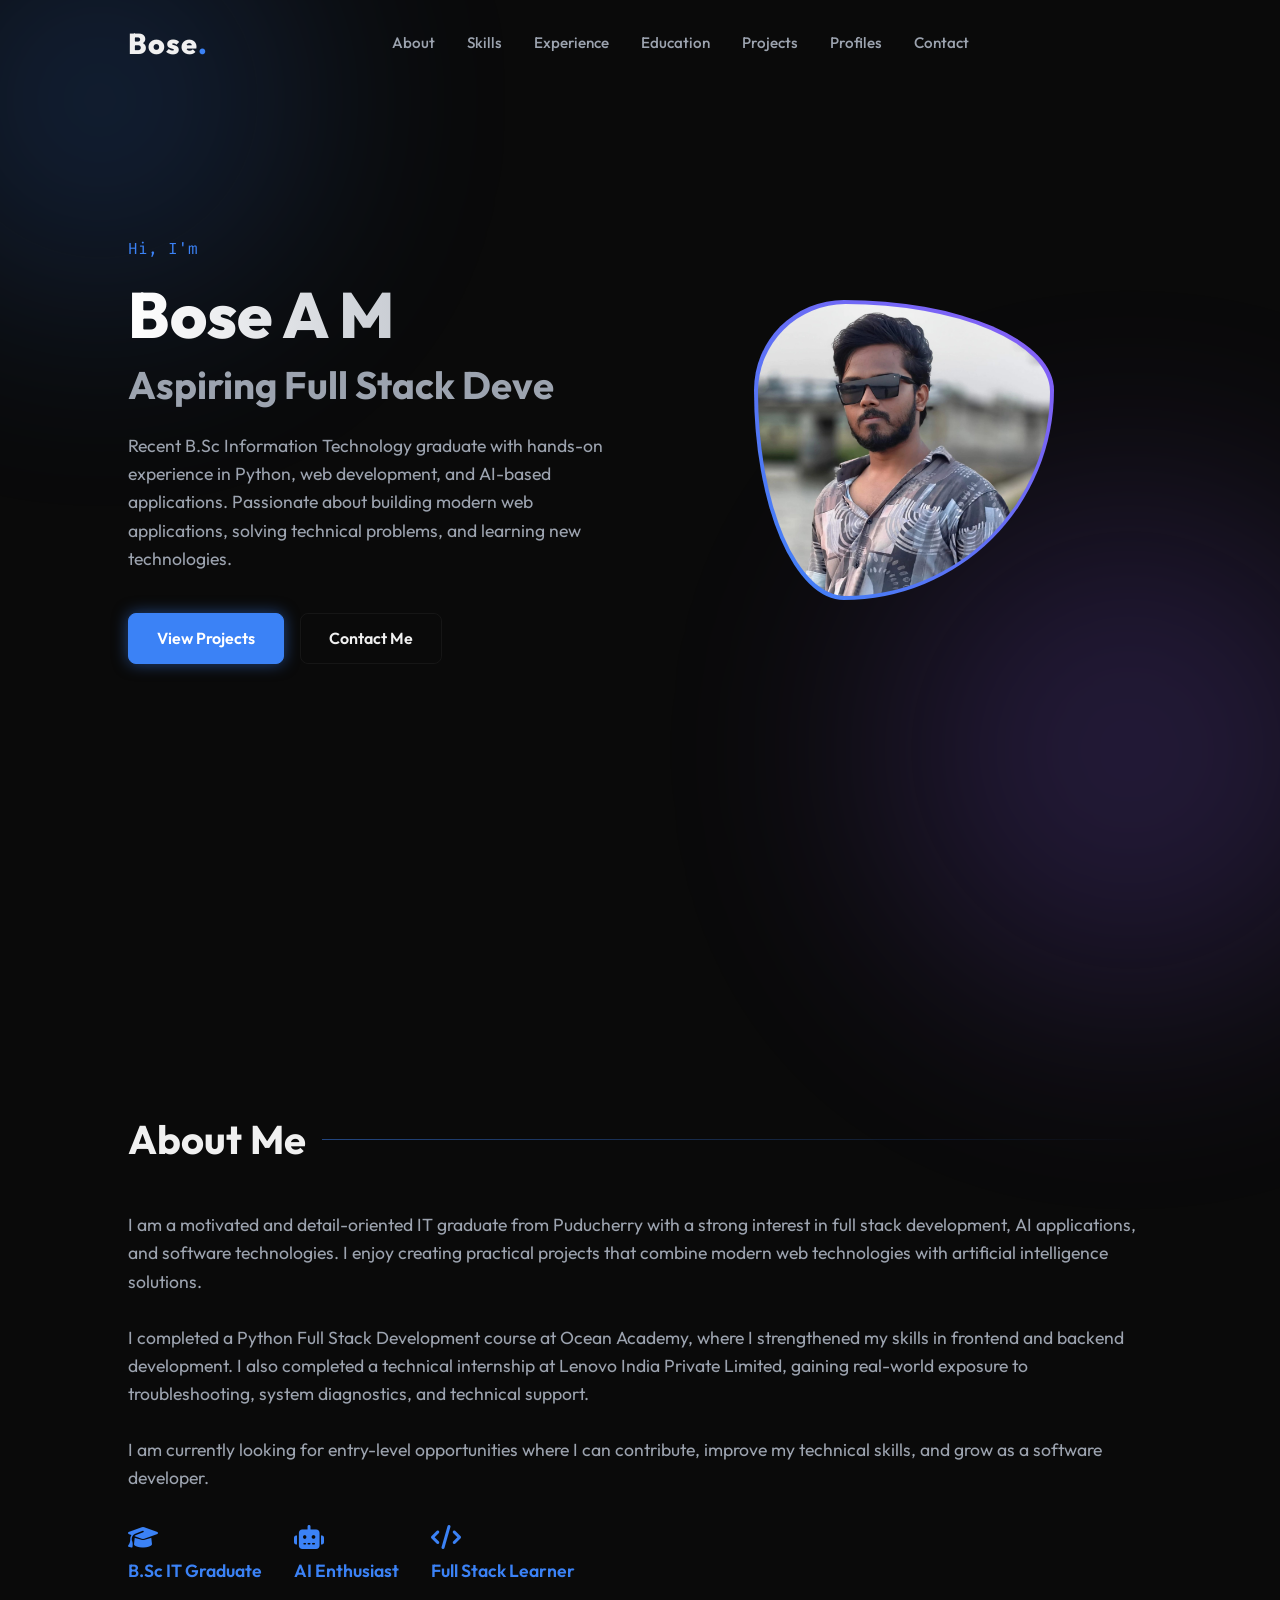
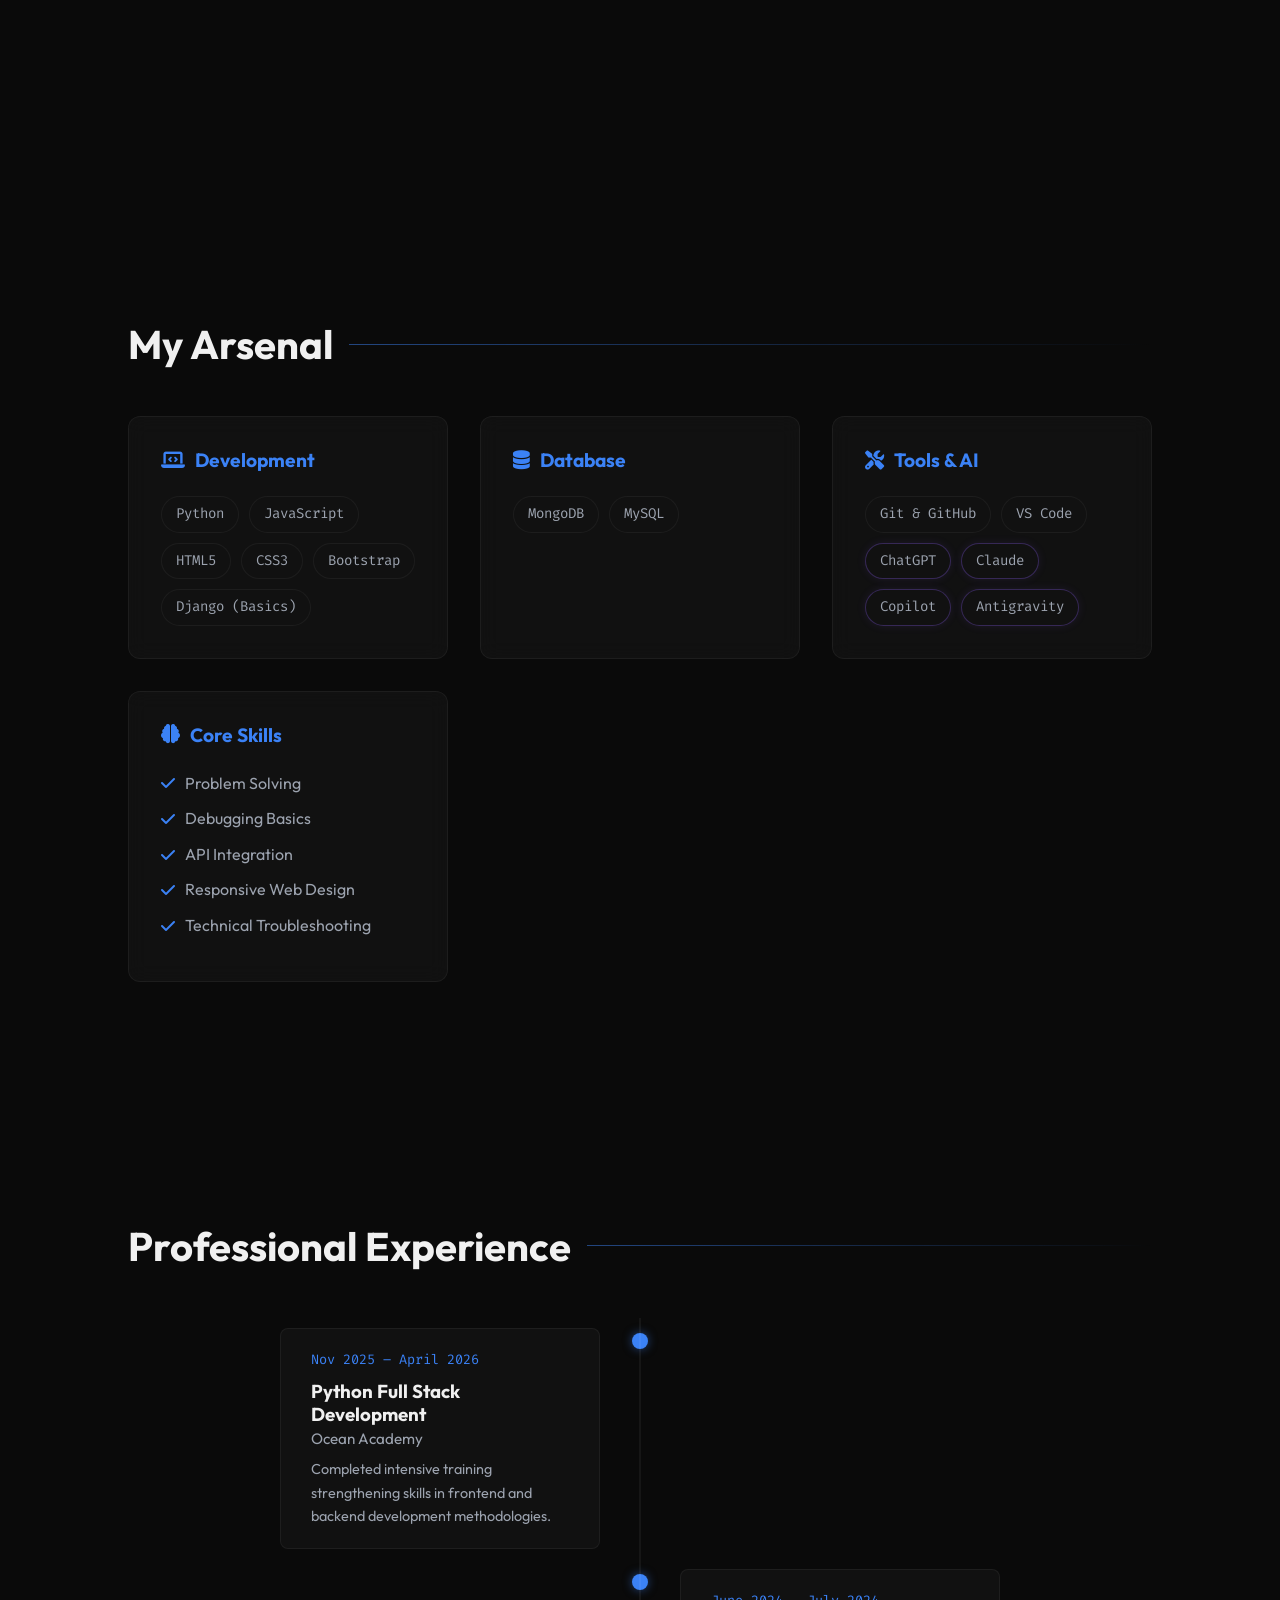
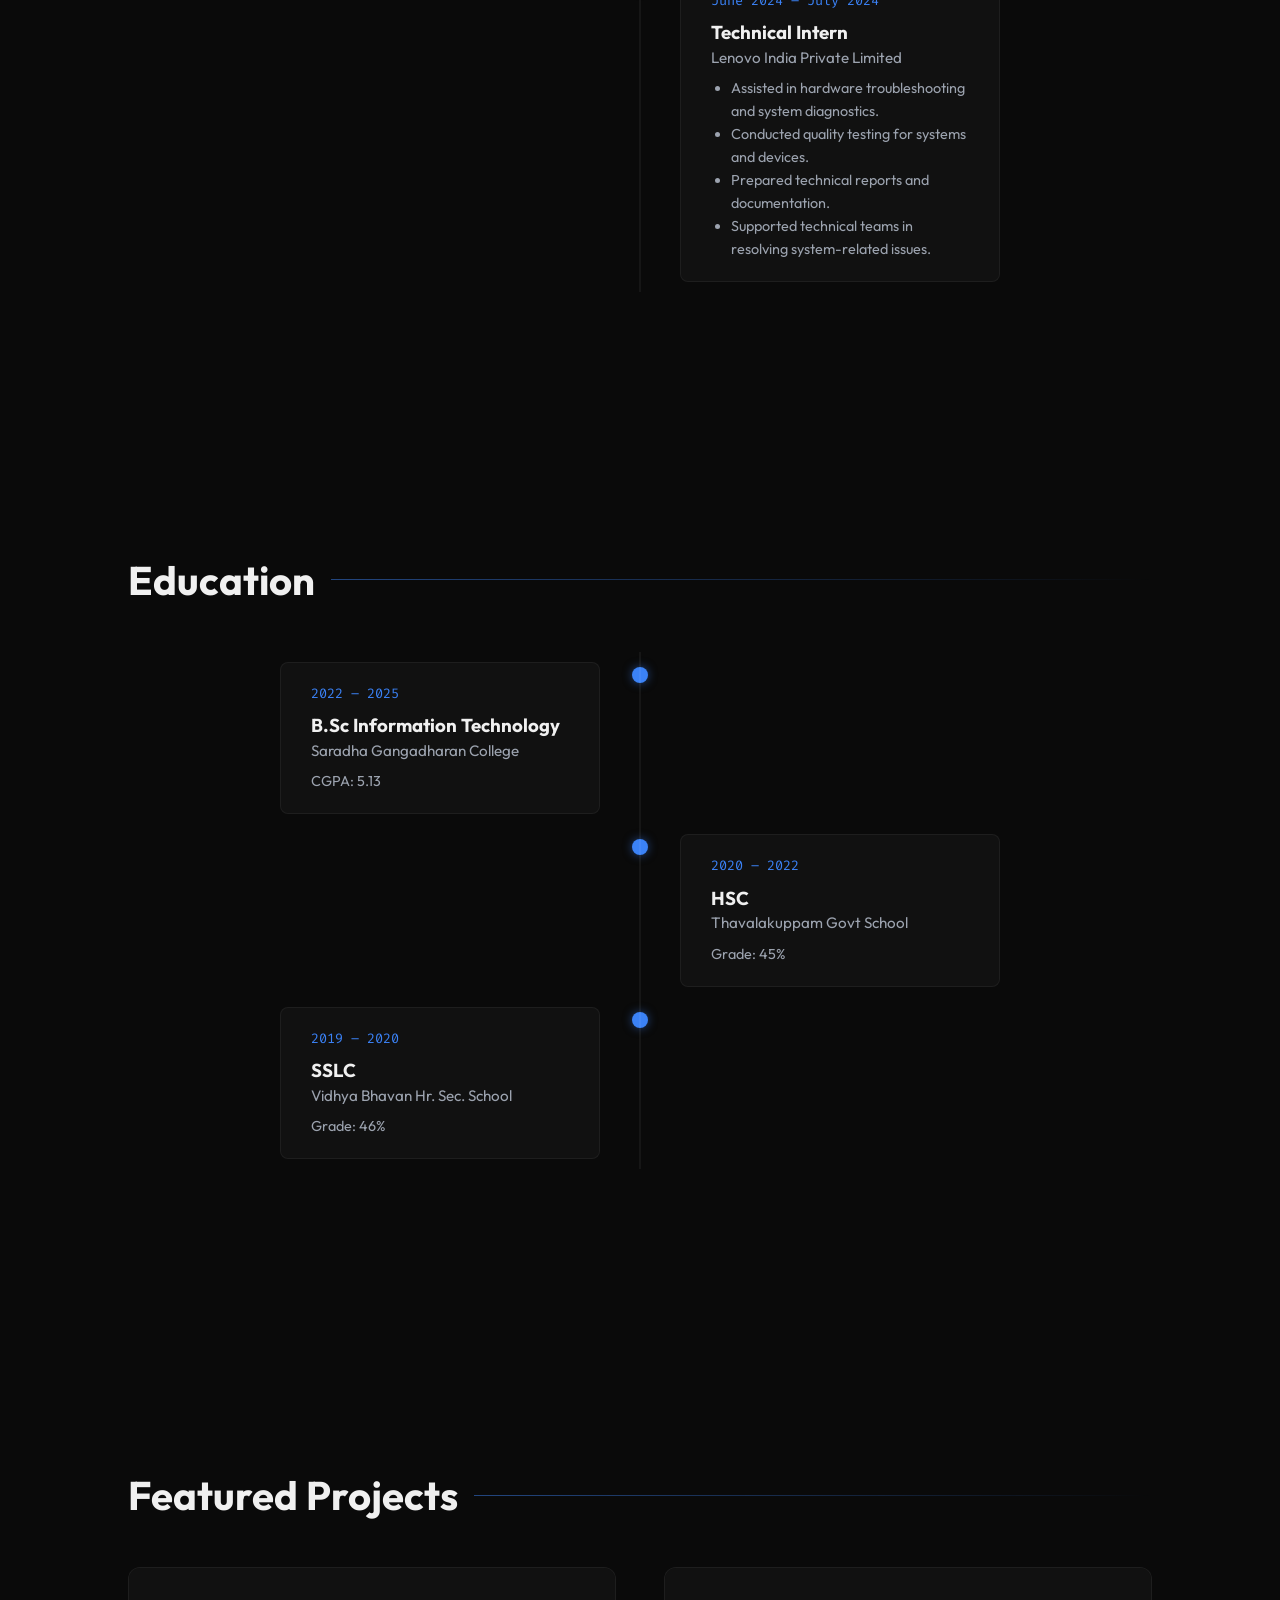
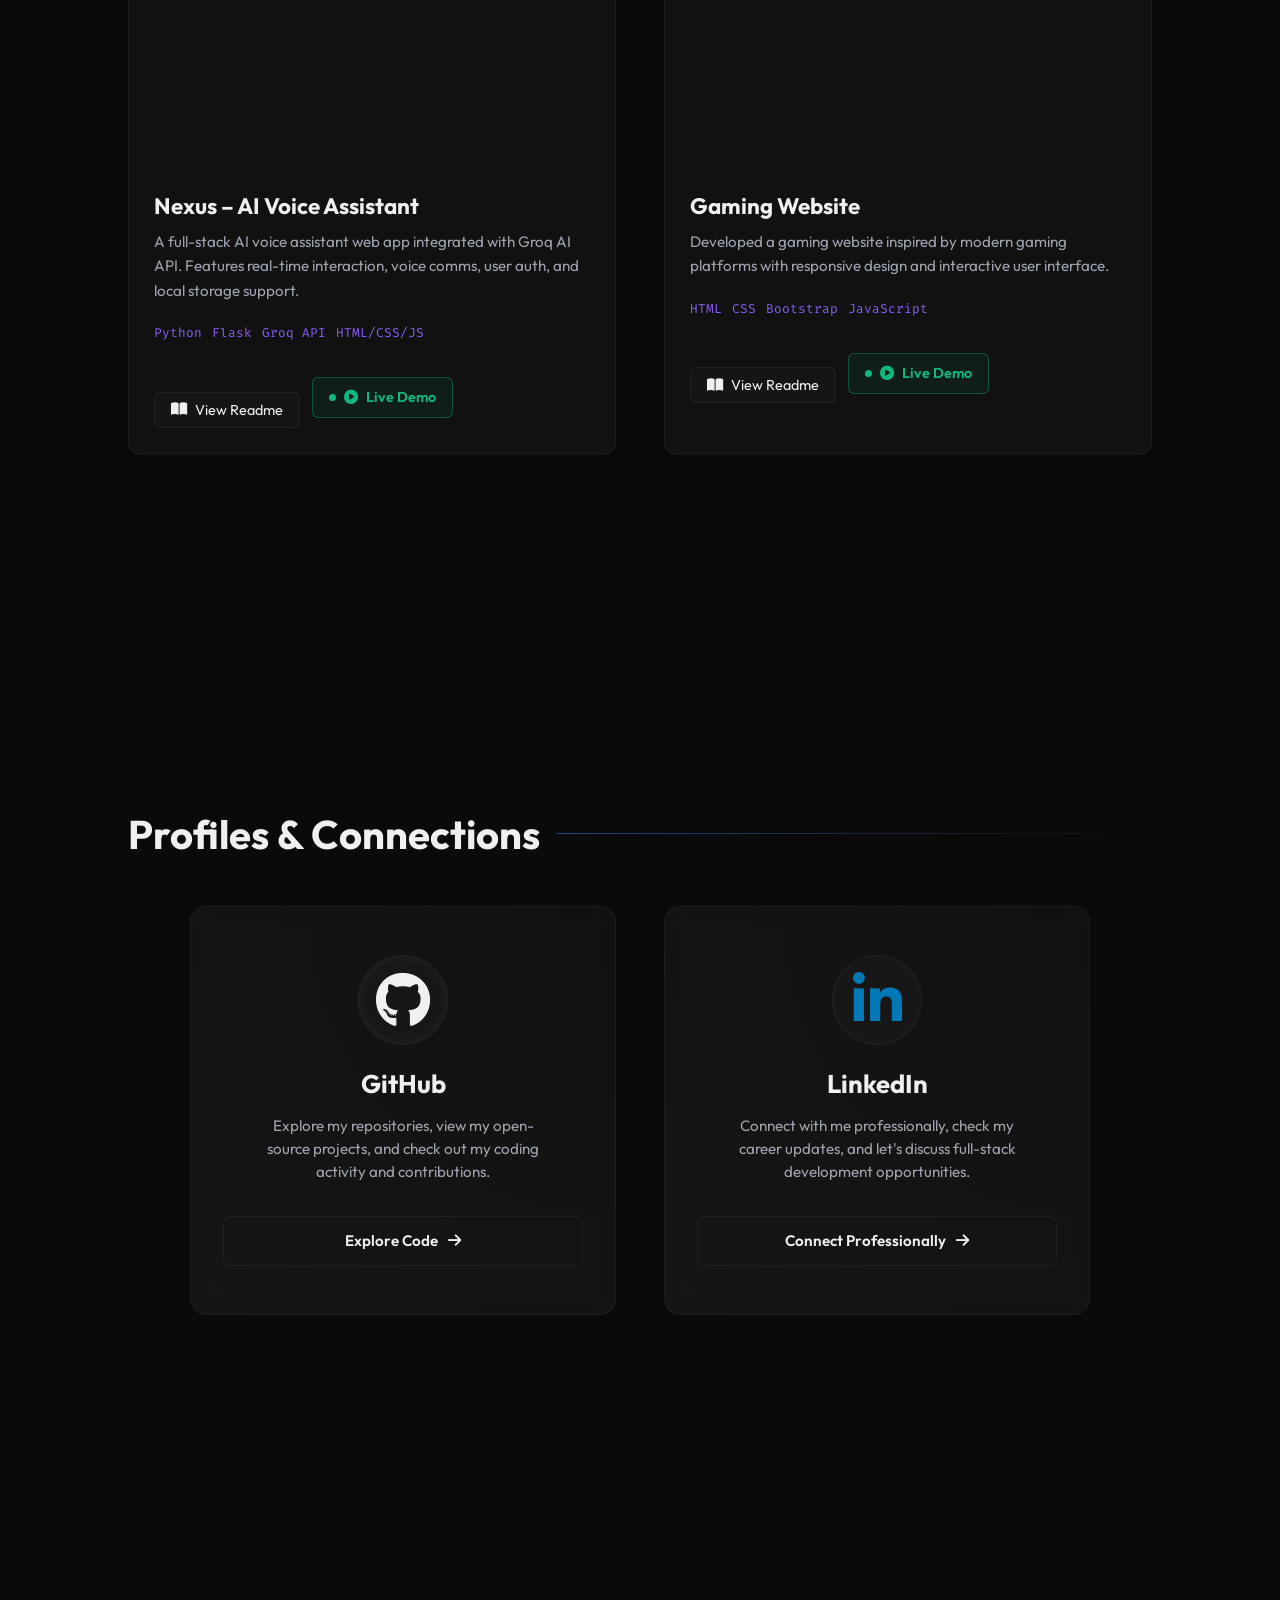
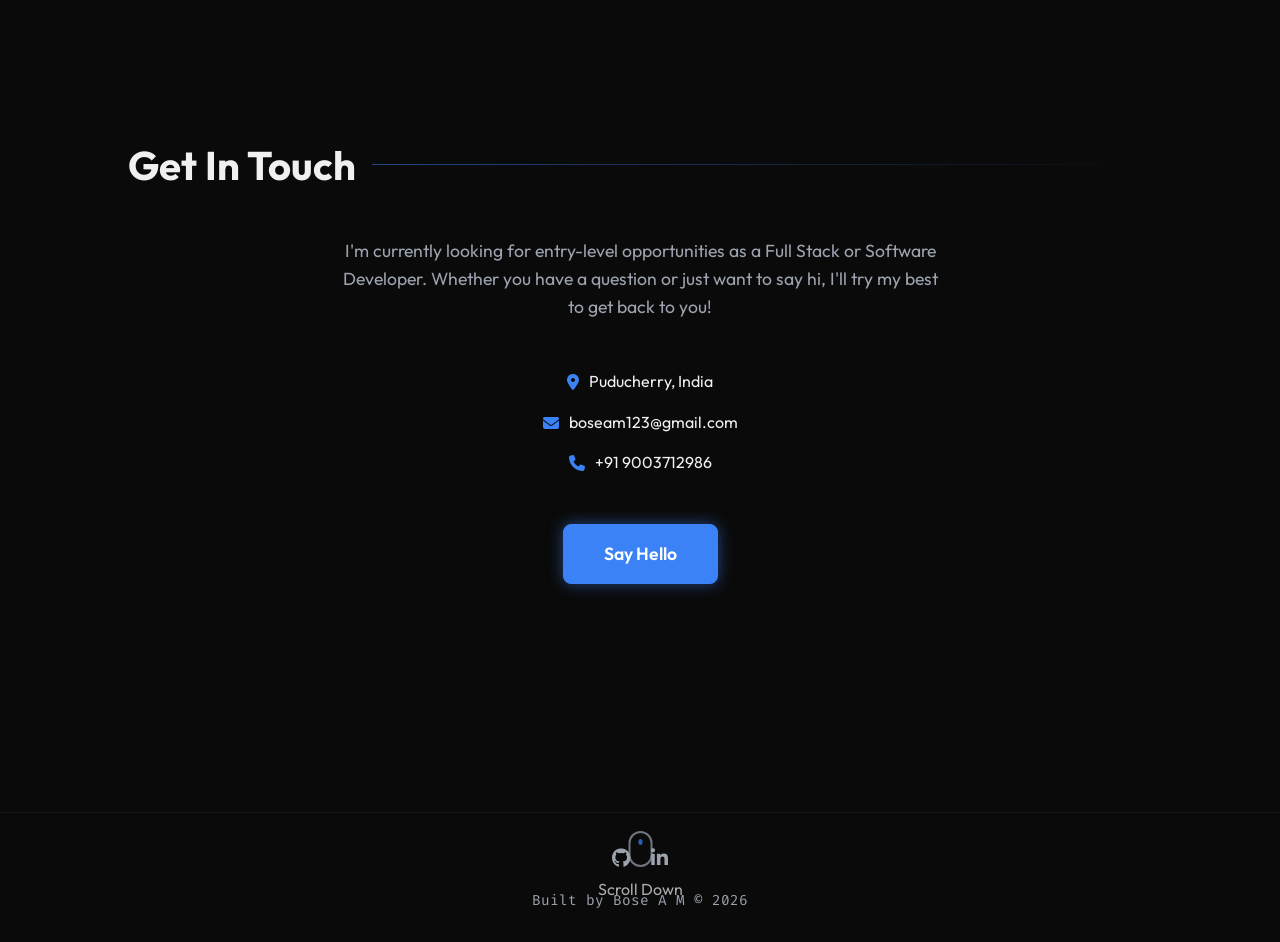
<file: index.html>
<!DOCTYPE html>
<html lang="en">
<head>
    <meta charset="UTF-8">
    <meta name="viewport" content="width=device-width, initial-scale=1.0">
    <title>Bose A M - Full Stack Developer & AI Enthusiast</title>
    <meta name="description" content="Portfolio of Bose A M, an aspiring Full Stack Developer and AI Enthusiast building modern web applications and AI tools.">
    <!-- Google Fonts -->
    <link rel="preconnect" href="https://fonts.googleapis.com">
    <link rel="preconnect" href="https://fonts.gstatic.com" crossorigin>
    <link href="https://fonts.googleapis.com/css2?family=Outfit:wght@300;400;500;700;800&family=Fira+Code:wght@400;500&display=swap" rel="stylesheet">
    <!-- FontAwesome for Icons -->
    <link rel="stylesheet" href="https://cdnjs.cloudflare.com/ajax/libs/font-awesome/6.4.0/css/all.min.css">
    <!-- Custom CSS -->
    <link rel="stylesheet" href="style.css">
</head>
<body>
    <!-- Background Elements -->
    <div class="bg-glow blob-1"></div>
    <div class="bg-glow blob-2"></div>
    
    <!-- Navigation -->
    <nav class="navbar" id="navbar">
        <div class="nav-content">
            <a href="#hero" class="logo">Bose<span>.</span></a>
            <ul class="nav-links">
                <li><a href="#about" class="nav-link">About</a></li>
                <li><a href="#skills" class="nav-link">Skills</a></li>
                <li><a href="#experience" class="nav-link">Experience</a></li>
                <li><a href="#education" class="nav-link">Education</a></li>
                <li><a href="#projects" class="nav-link">Projects</a></li>
                <li><a href="#socials" class="nav-link">Profiles</a></li>
                <li><a href="#contact" class="nav-link">Contact</a></li>
            </ul>
            <div class="hamburger">
                <div class="line1"></div>
                <div class="line2"></div>
                <div class="line3"></div>
            </div>
        </div>
    </nav>

    <main>
        <!-- Hero Section -->
        <section id="hero" class="hero section-spacing">
            <div class="hero-content hidden-initial">
                <p class="greeting">Hi, I'm</p>
                <h1 class="name">Bose A M</h1>
                <h2 class="title">Aspiring <span class="typed-text"></span><span class="cursor">&nbsp;</span></h2>
                <p class="hero-description">
                    Recent B.Sc Information Technology graduate with hands-on experience in Python, web development, and AI-based applications. Passionate about building modern web applications, solving technical problems, and learning new technologies.
                </p>
                <div class="hero-cta">
                    <a href="#projects" class="btn btn-primary">View Projects</a>
                    <a href="#contact" class="btn btn-secondary">Contact Me</a>
                </div>
            </div>
            <div class="hero-image-container hidden-initial right">
                <div class="image-wrapper">
                    <!-- Profile Photo -->
                    <img src="profile.jpg" alt="Bose A M - Full Stack Developer" class="profile-photo" loading="eager">
                </div>
            </div>
            <div class="scroll-indicator">
                <span class="mouse">
                    <span class="wheel"></span>
                </span>
                <p>Scroll Down</p>
            </div>
        </section>

        <!-- About Section -->
        <section id="about" class="about section-spacing">
            <h2 class="section-title hidden-scroll">About Me <span class="line"></span></h2>
            <div class="about-grid">
                <div class="about-text hidden-scroll left">
                    <p>I am a motivated and detail-oriented IT graduate from Puducherry with a strong interest in full stack development, AI applications, and software technologies. I enjoy creating practical projects that combine modern web technologies with artificial intelligence solutions.</p>
                    <br>
                    <p>I completed a Python Full Stack Development course at Ocean Academy, where I strengthened my skills in frontend and backend development. I also completed a technical internship at Lenovo India Private Limited, gaining real-world exposure to troubleshooting, system diagnostics, and technical support.</p>
                    <br>
                    <p>I am currently looking for entry-level opportunities where I can contribute, improve my technical skills, and grow as a software developer.</p>
                    
                    <div class="highlights">
                        <div class="highlight-item">
                            <i class="fa-solid fa-graduation-cap"></i>
                            <span>B.Sc IT Graduate</span>
                        </div>
                        <div class="highlight-item">
                            <i class="fa-solid fa-robot"></i>
                            <span>AI Enthusiast</span>
                        </div>
                        <div class="highlight-item">
                            <i class="fa-solid fa-code"></i>
                            <span>Full Stack Learner</span>
                        </div>
                    </div>
                </div>
            </div>
        </section>

        <!-- Skills Section -->
        <section id="skills" class="skills section-spacing">
            <h2 class="section-title hidden-scroll">My Arsenal <span class="line"></span></h2>
            <div class="skills-container">
                <!-- Programming & Web Tech -->
                <div class="skill-category hidden-scroll stagger-1">
                    <h3><i class="fa-solid fa-laptop-code"></i> Development</h3>
                    <div class="skill-tags">
                        <span class="skill-tag">Python</span>
                        <span class="skill-tag">JavaScript</span>
                        <span class="skill-tag">HTML5</span>
                        <span class="skill-tag">CSS3</span>
                        <span class="skill-tag">Bootstrap</span>
                        <span class="skill-tag">Django (Basics)</span>
                    </div>
                </div>
                <!-- Database -->
                <div class="skill-category hidden-scroll stagger-2">
                    <h3><i class="fa-solid fa-database"></i> Database</h3>
                    <div class="skill-tags">
                        <span class="skill-tag">MongoDB</span>
                        <span class="skill-tag">MySQL</span>
                    </div>
                </div>
                <!-- Tools & AI -->
                <div class="skill-category hidden-scroll stagger-3">
                    <h3><i class="fa-solid fa-screwdriver-wrench"></i> Tools & AI</h3>
                    <div class="skill-tags">
                        <span class="skill-tag">Git & GitHub</span>
                        <span class="skill-tag">VS Code</span>
                        <span class="skill-tag glow">ChatGPT</span>
                        <span class="skill-tag glow">Claude</span>
                        <span class="skill-tag glow">Copilot</span>
                        <span class="skill-tag glow">Antigravity</span>
                    </div>
                </div>
                <!-- Core Skills -->
                <div class="skill-category hidden-scroll stagger-4">
                    <h3><i class="fa-solid fa-brain"></i> Core Skills</h3>
                    <ul class="core-skills-list">
                        <li><i class="fa-solid fa-check text-primary"></i> Problem Solving</li>
                        <li><i class="fa-solid fa-check text-primary"></i> Debugging Basics</li>
                        <li><i class="fa-solid fa-check text-primary"></i> API Integration</li>
                        <li><i class="fa-solid fa-check text-primary"></i> Responsive Web Design</li>
                        <li><i class="fa-solid fa-check text-primary"></i> Technical Troubleshooting</li>
                    </ul>
                </div>
            </div>
        </section>

        <!-- Experience Section -->
        <section id="experience" class="timeline-section section-spacing">
            <h2 class="section-title hidden-scroll">Professional Experience <span class="line"></span></h2>
            <div class="timeline">
                
                <div class="timeline-item hidden-scroll left">
                    <div class="timeline-dot"></div>
                    <div class="timeline-content">
                        <span class="timeline-date">Nov 2025 – April 2026</span>
                        <h3>Python Full Stack Development</h3>
                        <h4>Ocean Academy</h4>
                        <p>Completed intensive training strengthening skills in frontend and backend development methodologies.</p>
                    </div>
                </div>

                <div class="timeline-item hidden-scroll right">
                    <div class="timeline-dot"></div>
                    <div class="timeline-content">
                        <span class="timeline-date">June 2024 – July 2024</span>
                        <h3>Technical Intern</h3>
                        <h4>Lenovo India Private Limited</h4>
                        <ul>
                            <li>Assisted in hardware troubleshooting and system diagnostics.</li>
                            <li>Conducted quality testing for systems and devices.</li>
                            <li>Prepared technical reports and documentation.</li>
                            <li>Supported technical teams in resolving system-related issues.</li>
                        </ul>
                    </div>
                </div>

            </div>
        </section>

        <!-- Education Section -->
        <section id="education" class="timeline-section section-spacing">
            <h2 class="section-title hidden-scroll">Education <span class="line"></span></h2>
            <div class="timeline">
                
                <div class="timeline-item hidden-scroll left">
                    <div class="timeline-dot"></div>
                    <div class="timeline-content">
                        <span class="timeline-date">2022 – 2025</span>
                        <h3>B.Sc Information Technology</h3>
                        <h4>Saradha Gangadharan College</h4>
                        <p>CGPA: 5.13</p>
                    </div>
                </div>

                <div class="timeline-item hidden-scroll right">
                    <div class="timeline-dot"></div>
                    <div class="timeline-content">
                        <span class="timeline-date">2020 – 2022</span>
                        <h3>HSC</h3>
                        <h4>Thavalakuppam Govt School</h4>
                        <p>Grade: 45%</p>
                    </div>
                </div>

                <div class="timeline-item hidden-scroll left">
                    <div class="timeline-dot"></div>
                    <div class="timeline-content">
                        <span class="timeline-date">2019 – 2020</span>
                        <h3>SSLC</h3>
                        <h4>Vidhya Bhavan Hr. Sec. School</h4>
                        <p>Grade: 46%</p>
                    </div>
                </div>

            </div>
        </section>

        <!-- Projects Section -->
        <section id="projects" class="projects section-spacing">
            <h2 class="section-title hidden-scroll">Featured Projects <span class="line"></span></h2>
            <div class="projects-grid">
                
                <!-- Nexus Project -->
                <div class="project-card hidden-scroll bottom">
                    <div class="project-image nexus-bg">
                        <div class="project-overlay">
                            <div class="project-links">
                                <a href="https://github.com/bose123-dark" target="_blank" rel="noopener noreferrer" class="icon-link" title="GitHub"><i class="fa-brands fa-github"></i></a>
                                <a href="https://ai-new-project.onrender.com/" target="_blank" rel="noopener noreferrer" class="icon-link" title="Live Demo"><i class="fa-solid fa-external-link-alt"></i></a>
                            </div>
                        </div>
                    </div>
                    <div class="project-info">
                        <h3>Nexus – AI Voice Assistant</h3>
                        <p class="project-desc">A full-stack AI voice assistant web app integrated with Groq AI API. Features real-time interaction, voice comms, user auth, and local storage support.</p>
                        <div class="project-tech">
                            <span>Python</span><span>Flask</span><span>Groq API</span><span>HTML/CSS/JS</span>
                        </div>
                        <div class="project-actions">
                            <button class="readme-btn" data-project="nexus">
                                <i class="fa-solid fa-book-open"></i> View Readme
                            </button>
                            <a href="https://ai-new-project.onrender.com/" target="_blank" rel="noopener noreferrer" class="live-demo-btn">
                                <i class="fa-solid fa-circle-play"></i> Live Demo
                            </a>
                        </div>
                    </div>
                </div>

                <!-- Gaming Website Project -->
                <div class="project-card hidden-scroll bottom stagger-1">
                    <div class="project-image gaming-bg">
                        <div class="project-overlay">
                            <div class="project-links">
                                <a href="https://github.com/bose123-dark" target="_blank" rel="noopener noreferrer" class="icon-link" title="GitHub"><i class="fa-brands fa-github"></i></a>
                                <a href="https://gaming-website-kt4g.onrender.com" target="_blank" rel="noopener noreferrer" class="icon-link" title="Live Demo"><i class="fa-solid fa-external-link-alt"></i></a>
                            </div>
                        </div>
                    </div>
                    <div class="project-info">
                        <h3>Gaming Website</h3>
                        <p class="project-desc">Developed a gaming website inspired by modern gaming platforms with responsive design and interactive user interface.</p>
                        <div class="project-tech">
                            <span>HTML</span><span>CSS</span><span>Bootstrap</span><span>JavaScript</span>
                        </div>
                        <div class="project-actions">
                            <button class="readme-btn" data-project="gaming">
                                <i class="fa-solid fa-book-open"></i> View Readme
                            </button>
                            <a href="https://gaming-website-kt4g.onrender.com" target="_blank" rel="noopener noreferrer" class="live-demo-btn">
                                <i class="fa-solid fa-circle-play"></i> Live Demo
                            </a>
                        </div>
                    </div>
                </div>

            </div>
        </section>

        <!-- Profiles Section -->
        <section id="socials" class="socials-section section-spacing">
            <h2 class="section-title hidden-scroll">Profiles & Connections <span class="line"></span></h2>
            <div class="socials-grid">
                
                <!-- GitHub Card -->
                <div class="social-card hidden-scroll left">
                    <div class="social-icon github-icon">
                        <i class="fa-brands fa-github"></i>
                    </div>
                    <h3>GitHub</h3>
                    <p class="social-desc">Explore my repositories, view my open-source projects, and check out my coding activity and contributions.</p>
                    <a href="https://github.com/bose123-dark" target="_blank" rel="noopener noreferrer" class="btn social-btn github-btn">
                        Explore Code <i class="fa-solid fa-arrow-right"></i>
                    </a>
                </div>

                <!-- LinkedIn Card -->
                <div class="social-card hidden-scroll right">
                    <div class="social-icon linkedin-icon">
                        <i class="fa-brands fa-linkedin-in"></i>
                    </div>
                    <h3>LinkedIn</h3>
                    <p class="social-desc">Connect with me professionally, check my career updates, and let's discuss full-stack development opportunities.</p>
                    <a href="https://linkedin.com/in/boseam" target="_blank" rel="noopener noreferrer" class="btn social-btn linkedin-btn">
                        Connect Professionally <i class="fa-solid fa-arrow-right"></i>
                    </a>
                </div>

            </div>
        </section>

        <!-- Contact Section -->
        <section id="contact" class="contact section-spacing">
            <h2 class="section-title hidden-scroll">Get In Touch <span class="line"></span></h2>
            <div class="contact-container hidden-scroll">
                <p class="contact-text">I'm currently looking for entry-level opportunities as a Full Stack or Software Developer. Whether you have a question or just want to say hi, I'll try my best to get back to you!</p>
                
                <div class="contact-info">
                    <div class="contact-item">
                        <i class="fa-solid fa-location-dot"></i>
                        <span>Puducherry, India</span>
                    </div>
                    <div class="contact-item">
                        <i class="fa-solid fa-envelope"></i>
                        <a href="mailto:boseam123@gmail.com">boseam123@gmail.com</a>
                    </div>
                    <div class="contact-item">
                        <i class="fa-solid fa-phone"></i>
                        <a href="tel:+919003712986">+91 9003712986</a>
                    </div>
                </div>

                <a href="mailto:boseam123@gmail.com" class="btn btn-primary contact-btn">Say Hello</a>
            </div>
        </section>
    </main>

    <footer>
        <div class="social-links">
            <a href="https://github.com/bose123-dark" target="_blank" rel="noopener noreferrer"><i class="fa-brands fa-github"></i></a>
            <a href="https://linkedin.com/in/boseam" target="_blank" rel="noopener noreferrer"><i class="fa-brands fa-linkedin-in"></i></a>
        </div>
        <p>Built by Bose A M &copy; 2026</p>
    </footer>

    <!-- README Modal Popup -->
    <div class="modal-overlay" id="readme-modal">
        <div class="modal-container">
            <button class="modal-close" id="modal-close-btn" aria-label="Close modal"><i class="fa-solid fa-xmark"></i></button>
            <div class="modal-body" id="modal-body-content">
                <!-- Content will be injected dynamically -->
            </div>
        </div>
    </div>

    <script src="script.js"></script>
</body>
</html>
</file>
<file: style.css>
/* =====================
   CSS Variables & Reset
   ===================== */
:root {
    /* Colors */
    --bg-color: #0a0a0a;
    --bg-alt: #111111;
    --text-main: #f0f0f0;
    --text-muted: #9ca3af;
    --primary: #3b82f6; /* Blue */
    --primary-glow: rgba(59, 130, 246, 0.5);
    --secondary: #8b5cf6; /* Purple */
    --secondary-glow: rgba(139, 92, 246, 0.5);
    --glass-bg: rgba(255, 255, 255, 0.03);
    --glass-border: rgba(255, 255, 255, 0.05);
    
    /* Typography */
    --font-sans: 'Outfit', sans-serif;
    --font-mono: 'Fira Code', monospace;
    
    /* Spacing */
    --section-padding: 100px 0;
}

* {
    margin: 0;
    padding: 0;
    box-sizing: border-box;
}

html {
    scroll-behavior: smooth;
    /* Hide scrollbar for clean look, optional */
    scrollbar-width: thin;
    scrollbar-color: var(--primary) var(--bg-color);
}

body {
    font-family: var(--font-sans);
    background-color: var(--bg-color);
    color: var(--text-main);
    line-height: 1.6;
    overflow-x: hidden;
    position: relative;
}

/* Background Blobs for depth */
.bg-glow {
    position: fixed;
    border-radius: 50%;
    filter: blur(120px);
    z-index: -1;
    opacity: 0.4;
    animation: float 20s infinite ease-in-out;
}

.blob-1 {
    width: 400px;
    height: 400px;
    background: var(--primary-glow);
    top: -100px;
    left: -100px;
}

.blob-2 {
    width: 500px;
    height: 500px;
    background: var(--secondary-glow);
    bottom: -100px;
    right: -100px;
    animation-delay: -5s;
}

@keyframes float {
    0%, 100% { transform: translate(0, 0); }
    33% { transform: translate(30px, -50px); }
    66% { transform: translate(-20px, 20px); }
}

/* =====================
   Typography & Utilities
   ===================== */
h1, h2, h3, h4 {
    line-height: 1.2;
}

.text-primary {
    color: var(--primary);
}

.section-spacing {
    min-height: 100vh;
    padding: 120px 10%;
    display: flex;
    flex-direction: column;
    justify-content: center;
}

.section-title {
    font-size: 2.5rem;
    margin-bottom: 3rem;
    display: flex;
    align-items: center;
    gap: 1rem;
}

.section-title .line {
    flex: 1;
    height: 1px;
    background: linear-gradient(90deg, var(--primary) 0%, transparent 100%);
    opacity: 0.5;
}

/* =====================
   Navigation
   ===================== */
.navbar {
    position: fixed;
    top: 0;
    width: 100%;
    padding: 20px 10%;
    z-index: 100;
    transition: all 0.3s ease;
    background: transparent;
}

.navbar.scrolled {
    background: rgba(10, 10, 10, 0.8);
    backdrop-filter: blur(10px);
    border-bottom: 1px solid var(--glass-border);
    padding: 15px 10%;
}

.nav-content {
    display: flex;
    justify-content: space-between;
    align-items: center;
}

.logo {
    font-size: 1.8rem;
    font-weight: 800;
    color: var(--text-main);
    text-decoration: none;
    letter-spacing: 1px;
}

.logo span {
    color: var(--primary);
}

.nav-links {
    display: flex;
    list-style: none;
    gap: 2rem;
}

.nav-link {
    color: var(--text-muted);
    text-decoration: none;
    font-size: 0.95rem;
    font-weight: 500;
    transition: color 0.3s ease;
    position: relative;
}

.nav-link:hover, .nav-link.active {
    color: var(--primary);
}

.nav-link::after {
    content: '';
    position: absolute;
    width: 0;
    height: 2px;
    bottom: -5px;
    left: 0;
    background-color: var(--primary);
    transition: width 0.3s ease;
}

.nav-link:hover::after, .nav-link.active::after {
    width: 100%;
}

/* =====================
   Buttons
   ===================== */
.btn {
    padding: 12px 28px;
    border-radius: 8px;
    font-weight: 600;
    text-decoration: none;
    transition: all 0.3s ease;
    display: inline-block;
    cursor: pointer;
    font-family: var(--font-sans);
}

.btn-primary {
    background: var(--primary);
    color: #fff;
    border: 1px solid var(--primary);
    box-shadow: 0 0 15px var(--primary-glow);
}

.btn-primary:hover {
    background: transparent;
    box-shadow: 0 0 25px var(--primary-glow);
}

.btn-secondary {
    background: transparent;
    color: var(--text-main);
    border: 1px solid var(--glass-border);
}

.btn-secondary:hover {
    border-color: var(--text-main);
    background: var(--glass-bg);
}

/* =====================
   Hero Section
   ===================== */
.hero {
    flex-direction: row;
    align-items: center;
    justify-content: space-between;
    gap: 2rem;
}

.hero-content {
    flex: 1;
    max-width: 600px;
}

.greeting {
    color: var(--primary);
    font-family: var(--font-mono);
    margin-bottom: 1rem;
}

.name {
    font-size: clamp(3rem, 5vw, 5rem);
    font-weight: 800;
    margin-bottom: 0.5rem;
    background: linear-gradient(to right, #fff, #9ca3af);
    -webkit-background-clip: text;
    -webkit-text-fill-color: transparent;
}

.title {
    font-size: clamp(1.5rem, 3vw, 2.5rem);
    color: var(--text-muted);
    margin-bottom: 1.5rem;
}

.hero-description {
    color: var(--text-muted);
    margin-bottom: 2.5rem;
    font-size: 1.1rem;
    max-width: 500px;
}

.hero-cta {
    display: flex;
    gap: 1rem;
}

.hero-image-container {
    flex: 1;
    display: flex;
    justify-content: center;
}

.image-wrapper {
    width: 300px;
    height: 300px;
    border-radius: 30% 70% 70% 30% / 30% 30% 70% 70%;
    background: linear-gradient(45deg, var(--primary), var(--secondary));
    padding: 4px;
    animation: morph 8s ease-in-out infinite;
}

@keyframes morph {
    0% { border-radius: 30% 70% 70% 30% / 30% 30% 70% 70%; }
    50% { border-radius: 70% 30% 30% 70% / 70% 70% 30% 30%; }
    100% { border-radius: 30% 70% 70% 30% / 30% 30% 70% 70%; }
}

.placeholder-img {
    width: 100%;
    height: 100%;
    background-color: var(--bg-alt);
    border-radius: inherit;
    display: flex;
    align-items: center;
    justify-content: center;
    font-size: 5rem;
    color: var(--text-muted);
}

.profile-photo {
    width: 100%;
    height: 100%;
    border-radius: inherit;
    object-fit: cover;
    object-position: center top;
    display: block;
    transition: transform 0.5s ease, filter 0.5s ease;
    filter: brightness(0.95) contrast(1.05);
}

.image-wrapper:hover .profile-photo {
    transform: scale(1.05);
    filter: brightness(1.08) contrast(1.08) saturate(1.1);
}

/* Scroll Indicator */
.scroll-indicator {
    position: absolute;
    bottom: 40px;
    left: 50%;
    transform: translateX(-50%);
    display: flex;
    flex-direction: column;
    align-items: center;
    gap: 10px;
    opacity: 0.7;
    animation: bounce 2s infinite;
}

.mouse {
    width: 24px;
    height: 36px;
    border: 2px solid var(--text-muted);
    border-radius: 12px;
    position: relative;
}

.wheel {
    width: 4px;
    height: 6px;
    background: var(--primary);
    border-radius: 2px;
    position: absolute;
    top: 6px;
    left: 50%;
    transform: translateX(-50%);
    animation: scroll 1.5s infinite;
}

@keyframes scroll {
    0% { top: 6px; opacity: 1; }
    100% { top: 18px; opacity: 0; }
}

@keyframes bounce {
    0%, 20%, 50%, 80%, 100% { transform: translateY(0) translateX(-50%); }
    40% { transform: translateY(-10px) translateX(-50%); }
    60% { transform: translateY(-5px) translateX(-50%); }
}

/* =====================
   Scroll Animations Classes
   ===================== */
.hidden-scroll {
    opacity: 0;
    transition: all 0.8s cubic-bezier(0.17, 0.55, 0.55, 1);
}

.hidden-initial {
    opacity: 0;
    transition: all 1s cubic-bezier(0.17, 0.55, 0.55, 1);
}

.show-scroll {
    opacity: 1;
    transform: translate(0, 0) scale(1) !important;
}

.bottom { transform: translateY(50px); }
.left { transform: translateX(-50px); }
.right { transform: translateX(50px); }
.scale { transform: scale(0.9); }

.stagger-1 { transition-delay: 100ms; }
.stagger-2 { transition-delay: 200ms; }
.stagger-3 { transition-delay: 300ms; }
.stagger-4 { transition-delay: 400ms; }


/* =====================
   About Section
   ===================== */
.about-grid {
    display: flex;
    gap: 4rem;
}

.about-text {
    flex: 1;
    font-size: 1.1rem;
    color: var(--text-muted);
}

.highlights {
    display: flex;
    gap: 2rem;
    margin-top: 2rem;
}

.highlight-item {
    display: flex;
    flex-direction: column;
    gap: 0.5rem;
    color: var(--primary);
    font-weight: 600;
}

.highlight-item i {
    font-size: 1.5rem;
}

/* =====================
   Skills Section
   ===================== */
.skills-container {
    display: grid;
    grid-template-columns: repeat(auto-fit, minmax(250px, 1fr));
    gap: 2rem;
}

.skill-category {
    background: var(--glass-bg);
    border: 1px solid var(--glass-border);
    border-radius: 12px;
    padding: 2rem;
    backdrop-filter: blur(10px);
    transition: transform 0.35s ease, box-shadow 0.35s ease, border-color 0.35s ease;
    position: relative;
    overflow: hidden;
}

/* Sheen sweep on card hover */
.skill-category::before {
    content: '';
    position: absolute;
    top: -60%;
    left: -60%;
    width: 220%;
    height: 220%;
    background: conic-gradient(from 180deg at 50% 50%, transparent 0deg, rgba(59,130,246,0.05) 60deg, transparent 120deg);
    opacity: 0;
    transition: opacity 0.5s ease;
    pointer-events: none;
}

.skill-category:hover::before {
    opacity: 1;
    animation: card-sheen 1.2s linear infinite;
}

@keyframes card-sheen {
    from { transform: rotate(0deg); }
    to   { transform: rotate(360deg); }
}

.skill-category:hover {
    transform: translateY(-8px);
    box-shadow: 0 16px 40px rgba(0,0,0,0.5), 0 0 20px rgba(59,130,246,0.12);
    border-color: rgba(59, 130, 246, 0.35);
}

.skill-category h3 {
    margin-bottom: 1.5rem;
    font-size: 1.2rem;
    display: flex;
    align-items: center;
    gap: 10px;
    color: var(--primary);
    transition: gap 0.3s ease;
}

.skill-category:hover h3 i {
    animation: icon-pulse 0.6s ease infinite alternate;
}

@keyframes icon-pulse {
    from { transform: scale(1);   filter: drop-shadow(0 0 0px var(--primary)); }
    to   { transform: scale(1.2); filter: drop-shadow(0 0 6px var(--primary)); }
}

.skill-tags {
    display: flex;
    flex-wrap: wrap;
    gap: 10px;
}

.skill-tag {
    background: var(--bg-alt);
    padding: 6px 14px;
    border-radius: 20px;
    font-size: 0.88rem;
    color: var(--text-muted);
    border: 1px solid var(--glass-border);
    font-family: var(--font-mono);
    cursor: default;
    transition: color 0.25s ease,
                background 0.25s ease,
                border-color 0.25s ease,
                transform 0.25s ease,
                box-shadow 0.25s ease;
}

.skill-tag:hover {
    color: #fff;
    background: rgba(59, 130, 246, 0.15);
    border-color: rgba(59, 130, 246, 0.55);
    transform: translateY(-3px) scale(1.06);
    box-shadow: 0 4px 14px rgba(59, 130, 246, 0.25);
}

.skill-tag.glow {
    border-color: rgba(139, 92, 246, 0.3);
    box-shadow: 0 0 10px rgba(139, 92, 246, 0.1);
}

.skill-tag.glow:hover {
    background: rgba(139, 92, 246, 0.15);
    border-color: rgba(139, 92, 246, 0.6);
    box-shadow: 0 4px 14px rgba(139, 92, 246, 0.3);
}

.core-skills-list {
    list-style: none;
}

.core-skills-list li {
    margin-bottom: 10px;
    display: flex;
    align-items: center;
    gap: 10px;
    color: var(--text-muted);
}

/* =====================
   Experience Timeline
   ===================== */
.timeline {
    position: relative;
    width: 100%;
    max-width: 800px;
    margin: 0 auto;
}

.timeline::after {
    content: '';
    position: absolute;
    width: 2px;
    background: var(--glass-border);
    top: 0;
    bottom: 0;
    left: 50%;
    margin-left: -1px;
}

.timeline-item {
    padding: 10px 40px;
    position: relative;
    background-color: inherit;
    width: 50%;
}

.timeline-item.left { left: 0; }
.timeline-item.right { left: 50%; }

.timeline-dot {
    position: absolute;
    width: 16px;
    height: 16px;
    background-color: var(--primary);
    border-radius: 50%;
    top: 15px;
    z-index: 1;
    box-shadow: 0 0 10px var(--primary-glow);
}

.timeline-item.left .timeline-dot { right: -8px; }
.timeline-item.right .timeline-dot { left: -8px; }

.timeline-content {
    padding: 20px 30px;
    background: var(--glass-bg);
    border: 1px solid var(--glass-border);
    position: relative;
    border-radius: 8px;
    transition: transform 0.3s;
}

.timeline-content:hover {
    transform: scale(1.02);
    border-color: var(--primary);
}

.timeline-date {
    color: var(--primary);
    font-family: var(--font-mono);
    font-size: 0.85rem;
    margin-bottom: 10px;
    display: block;
}

.timeline-content h3 { margin-bottom: 5px; }
.timeline-content h4 {
    color: var(--text-muted);
    font-weight: 400;
    margin-bottom: 10px;
    font-size: 0.95rem;
}

.timeline-content p, .timeline-content ul {
    color: var(--text-muted);
    font-size: 0.9rem;
}
.timeline-content ul { padding-left: 20px; }

/* =====================
   Projects Section
   ===================== */
.projects-grid {
    display: grid;
    grid-template-columns: repeat(auto-fit, minmax(300px, 1fr));
    gap: 3rem;
}

.project-card {
    background: var(--glass-bg);
    border: 1px solid var(--glass-border);
    border-radius: 12px;
    overflow: hidden;
    transition: transform 0.3s ease;
}

.project-card:hover {
    transform: translateY(-10px);
}

.project-image {
    height: 200px;
    position: relative;
    background-color: var(--bg-alt);
    background-size: cover;
    background-position: center;
}

.project-overlay {
    position: absolute;
    top: 0; left: 0; right: 0; bottom: 0;
    background: rgba(0,0,0,0.7);
    display: flex;
    align-items: center;
    justify-content: center;
    opacity: 0;
    transition: opacity 0.3s ease;
}

.project-card:hover .project-overlay { opacity: 1; }

.project-links {
    display: flex;
    gap: 15px;
}

.icon-link {
    color: #fff;
    font-size: 1.5rem;
    transition: color 0.3s ease;
}
.icon-link:hover { color: var(--primary); }

.project-info {
    padding: 25px;
}

.project-info h3 {
    margin-bottom: 10px;
    font-size: 1.4rem;
}

.project-desc {
    color: var(--text-muted);
    font-size: 0.95rem;
    margin-bottom: 20px;
}

.project-tech {
    display: flex;
    flex-wrap: wrap;
    gap: 10px;
}

.project-tech span {
    font-family: var(--font-mono);
    font-size: 0.8rem;
    color: var(--secondary);
}

/* Project Action Buttons Row */
.project-actions {
    display: flex;
    align-items: center;
    gap: 12px;
    margin-top: 1.5rem;
    flex-wrap: wrap;
}

/* Live Demo Button */
.live-demo-btn {
    display: inline-flex;
    align-items: center;
    gap: 8px;
    padding: 8px 16px;
    font-size: 0.9rem;
    border-radius: 6px;
    background: rgba(16, 185, 129, 0.08);
    border: 1px solid rgba(16, 185, 129, 0.35);
    color: #10b981;
    text-decoration: none;
    font-family: var(--font-sans);
    font-weight: 600;
    transition: all 0.3s ease;
    position: relative;
}

.live-demo-btn::before {
    content: '';
    width: 7px;
    height: 7px;
    border-radius: 50%;
    background: #10b981;
    display: inline-block;
    animation: live-pulse 1.5s ease infinite;
}

@keyframes live-pulse {
    0%, 100% { opacity: 1;   transform: scale(1);    box-shadow: 0 0 0 0 rgba(16,185,129,0.5); }
    50%       { opacity: 0.7; transform: scale(1.3);  box-shadow: 0 0 0 5px rgba(16,185,129,0); }
}

.live-demo-btn:hover {
    background: rgba(16, 185, 129, 0.2);
    border-color: #10b981;
    box-shadow: 0 0 18px rgba(16, 185, 129, 0.35);
    transform: translateY(-2px);
    color: #fff;
}

/* =====================
   Contact Section
   ===================== */
.contact-container {
    text-align: center;
    max-width: 600px;
    margin: 0 auto;
}

.contact-text {
    color: var(--text-muted);
    font-size: 1.1rem;
    margin-bottom: 3rem;
}

.contact-info {
    display: flex;
    flex-direction: column;
    gap: 15px;
    margin-bottom: 3rem;
}

.contact-item {
    display: flex;
    align-items: center;
    justify-content: center;
    gap: 10px;
    color: var(--text-main);
}
.contact-item i { color: var(--primary); }
.contact-item a {
    color: var(--text-main);
    text-decoration: none;
    transition: color 0.3s;
}
.contact-item a:hover { color: var(--primary); }

.contact-btn {
    padding: 15px 40px;
    font-size: 1.1rem;
}

/* =====================
   Footer
   ===================== */
footer {
    text-align: center;
    padding: 30px;
    border-top: 1px solid var(--glass-border);
}

.social-links {
    display: flex;
    justify-content: center;
    gap: 20px;
    margin-bottom: 15px;
}

.social-links a {
    color: var(--text-muted);
    font-size: 1.2rem;
    transition: color 0.3s;
}

.social-links a:hover { color: var(--primary); }

footer p {
    color: var(--text-muted);
    font-size: 0.9rem;
    font-family: var(--font-mono);
}

/* =====================
   Social Profiles Section
   ===================== */
.socials-grid {
    display: grid;
    grid-template-columns: repeat(auto-fit, minmax(280px, 1fr));
    gap: 3rem;
    max-width: 900px;
    margin: 0 auto;
    width: 100%;
}

.social-card {
    background: var(--glass-bg);
    border: 1px solid var(--glass-border);
    border-radius: 16px;
    padding: 3rem 2rem;
    text-align: center;
    backdrop-filter: blur(10px);
    transition: transform 0.4s cubic-bezier(0.175, 0.885, 0.32, 1.275), 
                box-shadow 0.4s ease, 
                border-color 0.4s ease;
    display: flex;
    flex-direction: column;
    align-items: center;
    justify-content: space-between;
    position: relative;
    overflow: hidden;
}

.social-card::before {
    content: '';
    position: absolute;
    top: 0;
    left: 0;
    width: 100%;
    height: 100%;
    background: radial-gradient(circle at top right, transparent, rgba(255, 255, 255, 0.02));
    pointer-events: none;
}

.social-card:hover {
    transform: translateY(-10px);
}

.social-card.left:hover {
    border-color: rgba(139, 92, 246, 0.5); /* purple secondary glow */
    box-shadow: 0 15px 35px rgba(139, 92, 246, 0.15), 0 0 20px rgba(139, 92, 246, 0.05);
}

.social-card.right:hover {
    border-color: rgba(59, 130, 246, 0.5); /* blue primary glow */
    box-shadow: 0 15px 35px rgba(59, 130, 246, 0.15), 0 0 20px rgba(59, 130, 246, 0.05);
}

.social-icon {
    font-size: 3.5rem;
    margin-bottom: 1.5rem;
    width: 90px;
    height: 90px;
    display: flex;
    align-items: center;
    justify-content: center;
    border-radius: 50%;
    transition: transform 0.5s ease;
    background: rgba(255, 255, 255, 0.02);
    border: 1px solid var(--glass-border);
}

.github-icon {
    color: var(--text-main);
    box-shadow: inset 0 0 15px rgba(255,255,255,0.05);
}

.linkedin-icon {
    color: #0077b5;
    box-shadow: inset 0 0 15px rgba(0, 119, 181, 0.05);
}

.social-card:hover .social-icon {
    transform: scale(1.1) rotate(5deg);
}

.social-card.left:hover .social-icon {
    background: rgba(139, 92, 246, 0.1);
    border-color: rgba(139, 92, 246, 0.3);
    color: var(--secondary);
}

.social-card.right:hover .social-icon {
    background: rgba(59, 130, 246, 0.1);
    border-color: rgba(59, 130, 246, 0.3);
    color: var(--primary);
}

.social-card h3 {
    font-size: 1.6rem;
    margin-bottom: 1rem;
    font-weight: 700;
}

.social-desc {
    color: var(--text-muted);
    font-size: 0.95rem;
    margin-bottom: 2rem;
    line-height: 1.5;
    max-width: 280px;
}

.social-btn {
    width: 100%;
    padding: 12px 24px;
    border-radius: 8px;
    display: flex;
    align-items: center;
    justify-content: center;
    gap: 10px;
    font-size: 0.95rem;
    transition: all 0.3s ease;
}

.github-btn {
    background: transparent;
    color: var(--text-main);
    border: 1px solid var(--glass-border);
}

.github-btn:hover {
    background: var(--secondary);
    border-color: var(--secondary);
    color: #fff;
    box-shadow: 0 0 15px rgba(139, 92, 246, 0.4);
}

.linkedin-btn {
    background: transparent;
    color: var(--text-main);
    border: 1px solid var(--glass-border);
}

.linkedin-btn:hover {
    background: var(--primary);
    border-color: var(--primary);
    color: #fff;
    box-shadow: 0 0 15px rgba(59, 130, 246, 0.4);
}

.social-btn i {
    transition: transform 0.3s ease;
}

.social-btn:hover i {
    transform: translateX(5px);
}

/* =====================
   Readme Buttons & Modals
   ===================== */
.readme-btn {
    margin-top: 1.5rem;
    padding: 8px 16px;
    font-size: 0.9rem;
    display: flex;
    align-items: center;
    gap: 8px;
    border-radius: 6px;
    background: rgba(255, 255, 255, 0.02);
    border: 1px solid var(--glass-border);
    color: var(--text-main);
    cursor: pointer;
    font-family: var(--font-sans);
    transition: all 0.3s ease;
}

.readme-btn:hover {
    background: var(--primary-glow);
    border-color: var(--primary);
    color: #fff;
    box-shadow: 0 0 12px var(--primary-glow);
}

/* Modal Overlay */
.modal-overlay {
    position: fixed;
    top: 0;
    left: 0;
    width: 100vw;
    height: 100vh;
    background-color: rgba(5, 5, 5, 0.85);
    backdrop-filter: blur(15px);
    -webkit-backdrop-filter: blur(15px);
    z-index: 1000;
    display: flex;
    align-items: center;
    justify-content: center;
    opacity: 0;
    pointer-events: none;
    transition: opacity 0.4s ease;
}

.modal-overlay.open {
    opacity: 1;
    pointer-events: all;
}

/* Modal Container */
.modal-container {
    background: var(--bg-alt);
    border: 1px solid var(--glass-border);
    width: 90%;
    max-width: 850px;
    max-height: 85vh;
    border-radius: 16px;
    position: relative;
    box-shadow: 0 25px 60px rgba(0, 0, 0, 0.6), 
                0 0 40px rgba(59, 130, 246, 0.05);
    transform: translateY(30px) scale(0.95);
    transition: transform 0.4s cubic-bezier(0.175, 0.885, 0.32, 1.15);
    display: flex;
    flex-direction: column;
    overflow: hidden;
}

.modal-overlay.open .modal-container {
    transform: translateY(0) scale(1);
}

/* Close Button */
.modal-close {
    position: absolute;
    top: 20px;
    right: 20px;
    background: rgba(255, 255, 255, 0.02);
    border: 1px solid var(--glass-border);
    width: 38px;
    height: 38px;
    border-radius: 50%;
    color: var(--text-muted);
    font-size: 1.1rem;
    display: flex;
    align-items: center;
    justify-content: center;
    cursor: pointer;
    transition: all 0.3s ease;
    z-index: 10;
}

.modal-close:hover {
    background: rgba(239, 68, 68, 0.15);
    border-color: rgba(239, 68, 68, 0.4);
    color: #ef4444;
    box-shadow: 0 0 10px rgba(239, 68, 68, 0.2);
}

/* Modal Body */
.modal-body {
    padding: 3rem 2.5rem;
    overflow-y: auto;
    flex: 1;
    scrollbar-width: thin;
    scrollbar-color: var(--primary) var(--bg-color);
}

.modal-body::-webkit-scrollbar {
    width: 6px;
}

.modal-body::-webkit-scrollbar-track {
    background: var(--bg-color);
}

.modal-body::-webkit-scrollbar-thumb {
    background: var(--primary);
    border-radius: 3px;
}

/* Readme Markdown Styling inside Modal */
.readme-content {
    font-family: var(--font-sans);
    color: var(--text-main);
    line-height: 1.7;
    text-align: left;
}

.readme-content h1 {
    font-size: 2.2rem;
    font-weight: 800;
    margin-bottom: 1.5rem;
    background: linear-gradient(to right, #fff, var(--primary));
    -webkit-background-clip: text;
    -webkit-text-fill-color: transparent;
    border-bottom: 1px solid var(--glass-border);
    padding-bottom: 10px;
}

.readme-content h2 {
    font-size: 1.5rem;
    margin-top: 2rem;
    margin-bottom: 1rem;
    color: var(--primary);
    border-bottom: 1px solid rgba(255, 255, 255, 0.05);
    padding-bottom: 6px;
}

.readme-content h3 {
    font-size: 1.25rem;
    margin-top: 1.8rem;
    margin-bottom: 0.8rem;
    color: var(--secondary);
}

.readme-content h4 {
    font-size: 1.05rem;
    margin-top: 1.5rem;
    margin-bottom: 0.6rem;
    color: var(--text-main);
    font-weight: 600;
}

.readme-content p {
    margin-bottom: 1.2rem;
    color: var(--text-muted);
}

.readme-content ul, .readme-content ol {
    margin-bottom: 1.5rem;
    padding-left: 20px;
    color: var(--text-muted);
}

.readme-content li {
    margin-bottom: 0.5rem;
}

.readme-content li strong {
    color: var(--text-main);
}

.readme-content pre {
    background: rgba(0, 0, 0, 0.4);
    border: 1px solid var(--glass-border);
    border-radius: 8px;
    padding: 1.2rem;
    overflow-x: auto;
    margin-bottom: 1.5rem;
    font-family: var(--font-mono);
}

.readme-content code {
    font-family: var(--font-mono);
    font-size: 0.9rem;
    background: rgba(255, 255, 255, 0.05);
    padding: 3px 6px;
    border-radius: 4px;
    color: var(--secondary);
}

.readme-content pre code {
    background: transparent;
    padding: 0;
    border-radius: 0;
    color: #e2e8f0;
}

.readme-content blockquote {
    border-left: 4px solid var(--primary);
    background: rgba(59, 130, 246, 0.05);
    padding: 1rem 1.5rem;
    margin: 1.5rem 0;
    border-radius: 0 8px 8px 0;
}

.readme-content blockquote p {
    margin-bottom: 0;
    font-style: italic;
}

.readme-content .badge {
    display: inline-block;
    padding: 4px 8px;
    border-radius: 4px;
    font-size: 0.75rem;
    font-family: var(--font-mono);
    font-weight: 600;
    margin-right: 5px;
    background: rgba(255, 255, 255, 0.05);
    border: 1px solid var(--glass-border);
}

.readme-content .badge-green {
    background: rgba(16, 185, 129, 0.1);
    border-color: rgba(16, 185, 129, 0.3);
    color: #10b981;
}

.readme-content table {
    width: 100%;
    border-collapse: collapse;
    margin-bottom: 1.5rem;
    font-size: 0.95rem;
}

.readme-content th, .readme-content td {
    border: 1px solid var(--glass-border);
    padding: 10px 12px;
    text-align: left;
}

.readme-content th {
    background: rgba(255, 255, 255, 0.02);
    font-weight: 600;
    color: var(--primary);
}

.readme-content td {
    color: var(--text-muted);
}

/* =====================
   Responsive Design
   ===================== */
@media (max-width: 768px) {
    .section-spacing { padding: 100px 5%; }
    .hero { flex-direction: column; text-align: center; }
    .hero-cta { justify-content: center; }
    .hero-image-container { margin-top: 3rem; }
    
    .nav-links { display: none; }
    .hamburger { display: block; cursor: pointer; }
    .hamburger div {
        width: 25px; height: 3px;
        background: var(--text-main); margin: 5px;
    }
    
    .timeline::after { left: 31px; }
    .timeline-item { width: 100%; padding-left: 70px; padding-right: 25px; }
    .timeline-item.right { left: 0; }
    .timeline-item.left .timeline-dot, .timeline-item.right .timeline-dot {
        left: 23px;
    }
}
</file>
